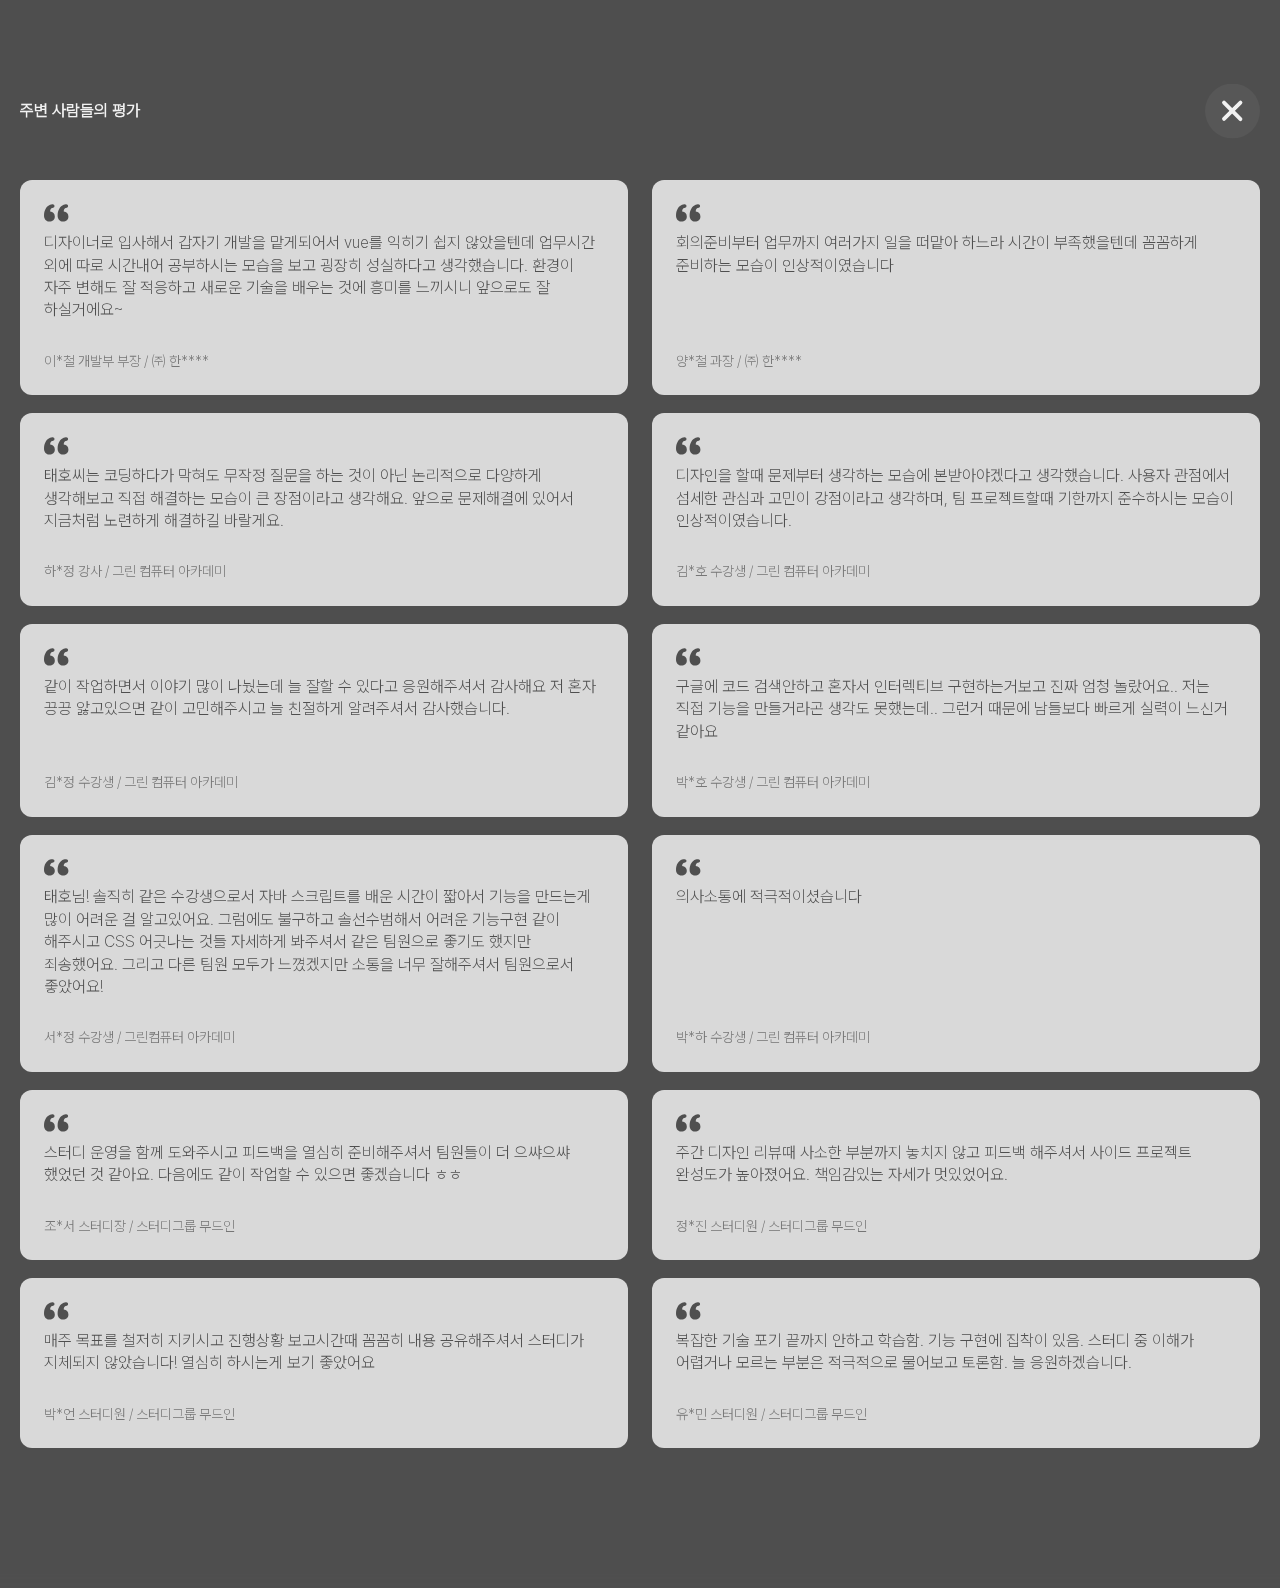
<file: test.html>
<!DOCTYPE html>
<html lang="ko">

<head>
  <meta charset="UTF-8" />
  <title>Ta3h0 포트폴리오</title>
  <meta name="viewport"
    content="width=device-width,initial-scale=1.0,user-scalable=no,maximum-scale=1.0,minimum-scale=1.0,target-densitydpi=medium-dpi" />
  <script src="https://code.jquery.com/jquery-3.6.4.min.js"
    integrity="sha256-oP6HI9z1XaZNBrJURtCoUT5SUnxFr8s3BzRl+cbzUq8=" crossorigin="anonymous"></script>
  <script src="https://unpkg.com/aos@2.3.1/dist/aos.js"></script>
  <link href="https://unpkg.com/aos@2.3.1/dist/aos.css" rel="stylesheet">
  <link rel="stylesheet" href="css/main.css" />
  <style>
    * {
      color: #4F4F4F;
    }

    body {
      padding-top: 100px;
    }

    .d-flex {
      display: flex;
      flex-wrap: wrap;
      max-width: 1280px;
      margin: 0 auto;
      justify-content: space-between;
      padding: 0 20px 140px 20px;
    }

    .item {
      display: flex;
      flex-direction: column;
      width: calc((100% / 3) - 12px);
      background-color: #d9d9d9;
      padding: 24px;
      transition: .3s;
      border-radius: 12px;
      margin-top: 18px;
      justify-content: space-between;
    }

    .item img {
      display: block;
      width: 25px;
      margin-bottom: 10px;
    }

    .item:hover {
      background-color: #f2f2f2;
    }

    p {
      margin-bottom: 30px;
      color: #4F4F4F;
    }

    span {
      color: #767676;
      font-size: 14px;
    }

    .closeBtn {
      position: absolute;
      top: 50%;
      right: 20px;
      z-index: 1;
      transform: translateY(-50%);
    }

    h1 {
      position: relative;
    }

    @media screen and (max-width: 1280px) {
      .item {
    width: calc(50% - 12px);
  }
    }
    @media screen and (max-width: 960px) {
      .item {
    width: 100%;
  }
    }
  </style>
</head>

<body style="background-color: #141414c0; backdrop-filter: blur(6px);">
  <h1 style="max-width: 1280px; padding: 0 20px; margin: 0 auto 40px auto !important; color: #f2f2f2;">주변 사람들의
    평가
    <img src="img/close.svg" alt="닫기" class="closeBtn" onclick="parent.closePopup()">
  </h1>
  <div class="d-flex">
    <div class="item">
      <div>
        <img src="img/semi-colon.svg" alt="세미콜론">
        <p>디자이너로 입사해서 갑자기 개발을 맡게되어서 vue를 익히기 쉽지 않았을텐데 업무시간 외에 따로 시간내어 공부하시는 모습을 보고 굉장히 성실하다고 생각했습니다. 환경이 자주 변해도 잘 적응하고
          새로운 기술을 배우는 것에 흥미를 느끼시니 앞으로도 잘 하실거에요~</p>
      </div>
      <span class="user">이*철 개발부 부장 / ㈜ 한****</span>
    </div>

    <div class="item">
      <div>
        <img src="img/semi-colon.svg" alt="세미콜론">
        <p>회의준비부터 업무까지 여러가지 일을 떠맡아 하느라 시간이 부족했을텐데 꼼꼼하게 준비하는 모습이 인상적이였습니다</p>
      </div>
      <span class="user">양*철 과장 / ㈜ 한****</span>
    </div>

    <div class="item">
      <div>
        <img src="img/semi-colon.svg" alt="세미콜론">
        <p>태호씨는 코딩하다가 막혀도 무작정 질문을 하는 것이 아닌 논리적으로 다양하게 생각해보고 직접 해결하는 모습이 큰 장점이라고 생각해요. 앞으로 문제해결에 있어서 지금처럼 노련하게 해결하길 바랄게요.
        </p>
      </div>
      <span class="user">하*정 강사 / 그린 컴퓨터 아카데미</span>
    </div>

    <div class="item">
      <div>
        <img src="img/semi-colon.svg" alt="세미콜론">
        <p>디자인을 할때 문제부터 생각하는 모습에 본받아야겠다고 생각했습니다. 사용자 관점에서 섬세한 관심과 고민이 강점이라고 생각하며, 팀 프로젝트할때 기한까지 준수하시는 모습이 인상적이였습니다.</p>
      </div>
      <span class="user">김*호 수강생 / 그린 컴퓨터 아카데미</span>
    </div>

    <div class="item">
      <div>
        <img src="img/semi-colon.svg" alt="세미콜론">
        <p>같이 작업하면서 이야기 많이 나눴는데 늘 잘할 수 있다고 응원해주셔서 감사해요 저 혼자 끙끙 앓고있으면 같이 고민해주시고 늘 친절하게 알려주셔서 감사했습니다.</p>
      </div>
      <span class="user">김*정 수강생 / 그린 컴퓨터 아카데미</span>
    </div>

    <div class="item">
      <div>
        <img src="img/semi-colon.svg" alt="세미콜론">
        <p>구글에 코드 검색안하고 혼자서 인터렉티브 구현하는거보고 진짜 엄청 놀랐어요.. 저는 직접 기능을 만들거라곤 생각도 못했는데.. 그런거 때문에 남들보다 빠르게 실력이 느신거 같아요</p>
      </div>
      <span class="user">박*호 수강생 / 그린 컴퓨터 아카데미</span>
    </div>

    <div class="item">
      <div>
        <img src="img/semi-colon.svg" alt="세미콜론">
        <p>태호님! 솔직히 같은 수강생으로서 자바 스크립트를 배운 시간이 짧아서 기능을 만드는게 많이 어려운 걸 알고있어요. 그럼에도 불구하고 솔선수범해서 어려운 기능구현 같이 해주시고 CSS 어긋나는 것들
          자세하게 봐주셔서 같은 팀원으로 좋기도 했지만 죄송했어요. 그리고 다른 팀원 모두가 느꼈겠지만 소통을 너무 잘해주셔서 팀원으로서 좋았어요!
        <p>
      </div>
      <span class="user">서*정 수강생 / 그린컴퓨터 아카데미</span>
    </div>

    <div class="item">
      <div>
        <img src="img/semi-colon.svg" alt="세미콜론">
        <p>의사소통에 적극적이셨습니다</p>
      </div>
      <span class="user">박*하 수강생 / 그린 컴퓨터 아카데미</span>
    </div>

    <div class="item">
      <div>
        <img src="img/semi-colon.svg" alt="세미콜론">
        <p>스터디 운영을 함께 도와주시고 피드백을 열심히 준비해주셔서 팀원들이 더 으쌰으쌰 했었던 것 같아요. 다음에도 같이 작업할 수 있으면 좋겠습니다 ㅎㅎ</p>
      </div>
      <span class="user">조*서 스터디장 / 스터디그룹 무드인</span>
    </div>

    <div class="item">
      <div>
        <img src="img/semi-colon.svg" alt="세미콜론">
        <p>주간 디자인 리뷰때 사소한 부분까지 놓치지 않고 피드백 해주셔서 사이드 프로젝트 완성도가 높아졌어요. 책임감있는 자세가 멋있었어요.</p>
      </div>
      <span class="user">정*진 스터디원 / 스터디그룹 무드인</span>
    </div>

    <div class="item">
      <div>
        <img src="img/semi-colon.svg" alt="세미콜론">
        <p>매주 목표를 철저히 지키시고 진행상황 보고시간때 꼼꼼히 내용 공유해주셔서 스터디가 지체되지 않았습니다! 열심히 하시는게 보기 좋았어요</p>
      </div>
      <span class="user">박*언 스터디원 / 스터디그룹 무드인</span>
    </div>

    <div class="item">
      <div>
        <img src="img/semi-colon.svg" alt="세미콜론">
        <p>복잡한 기술 포기 끝까지 안하고 학습함. 기능 구현에 집착이 있음. 스터디 중 이해가 어렵거나 모르는 부분은 적극적으로 물어보고 토론함. 늘 응원하겠습니다.</p>
      </div>
      <span class="user">유*민 스터디원 / 스터디그룹 무드인</span>
    </div>


  </div>

  <script>

  </script>

</body>

</html>
</file>
<file: css/main.css>
/* Font */
@font-face {
  font-family: 'Pretendard';
  font-weight: 200;
	font-style: normal;
	font-display: swap;
	src: url('../font/PretendardVariable.woff2') format('woff2-variations');
}

/* reset */
* {
  line-height: 1.4;
  color: #fff;
  text-decoration: none;
  margin: 0;
  padding: 0;
  list-style: none;
  box-sizing: border-box;
  font-size: 16px;
  white-space: -2.5px;
  font-family: 'Pretendard';
  word-break: keep-all;
}

img {
  object-fit: cover;
}

li {
  color: inherit;
}

body {
  background-color: #141414;
}

/* common */
.subText {
  color: #848484;
}

section {
  width: 100%;
  max-width: 1440px;
  padding: 20px 0;
  margin: 160px auto;
}

.f-width {
  max-width: none !important;
}

.sectionTitle {
  margin-bottom: 40px;
  font-size: 50px;
}

.c-pointer {
  cursor: pointer;
}

.d-flex {
  display: flex;
}

.title {
  font-size: 22px;
  margin-bottom: 16px;
}

.subTitle {
  font-weight: bold;
}

/* header */
.headerPannel {
  display: flex;
  justify-content: center;
  align-items: center;
  position: fixed;
  top: 20px;
  left: 50%;
  transform: translateX(-50%);
  z-index: 5;
}

.headerLeft {
  position: relative;
  border: 2px #404040 solid;
  background-color: #222;
  border-radius: #232323;
}

.headerMenu {
  position: relative;
  display: flex;
  color: white;
  padding: 10px 24px 10px 12px;
  margin-right: 12px;
}

.logo {
  width: auto;
  height: auto;
  display: block;
  margin-right: 18px;
}

.headerMenu .headerBg {
  position: absolute;
  top: 50%;
  left: 0;
  transform: translateY(-50%);
  display: block;
  z-index: -1;
}

.headerMenu li {
  padding: 8px 15px;
  display: flex;
  justify-content: center;
  align-items: center;
  font-weight: 400 !important;
  line-height: 1;
  border-radius: 1000px;
}

.headerMenu li.active {
  font-weight: 800;
  background-color: #444;
}

.headerContect {
  display: block;
  padding: 12px 28px;
  background-color: #222;
  color: #C7ff6a;
  border: 2px #c7ff6a solid;
  font-weight: bold;
  font-size: 18px;
  border-radius: 1000px;
}

/* heroSection */
.heroSection {
  height: 100vh;
  background: url("../img/mainBg.svg");
  text-align: center;
}

.visualArea {
  display: flex;
}

/* heroSection > swiper */
.phrase-box {
  position: relative;
  perspective: 1000px;
  width: 100%;
  height: 100px;
  margin: 150px auto 0px auto;
  overflow: hidden;
}

.cube {
  position: relative;
  transform-style: preserve-3d;
  height: 100px;
  width: 100%;
  transition: transform 1s ease-in-out;
  transform-origin: center center;
  cursor: pointer;
}

.face {
  position: absolute;
  display: flex;
  align-items: center;
  justify-content: center;
  font-size: 80px;
  font-weight: bold;
  color: #c0ff5a;
  backface-visibility: hidden;
  background: transparent;
  min-width: max-content;
  height: 100px;
  width: 100%;
  user-select: none;
  line-height: 1;
}

.front {
  transform: rotateX(0deg) translateZ(50px);
}

.bottom {
  transform: rotateX(-90deg) translateZ(50px);
}

.back {
  transform: rotateX(180deg) translateZ(50px);
}

.top {
  transform: rotateX(90deg) translateZ(50px);
}

.wheelIcon {
  width: 18px;
  height: 30px;
  background-color: #141414;
  border-radius: 1000px;
  position: relative;
  margin-left: 8px;
}

.wheelAni {
  position: absolute;
  top: 5px;
  left: 50%;
  transform: translate(-50%, 0);
  background-color: #c0ff5a;
  width: 4px;
  height: 8px;
  border-radius: 1000px;
  animation: wheel 1.5s infinite ease-out;
}

.squareArea {
  display: flex;
  justify-content: space-between;
  padding: 0 40px;
  margin-top: 80px;
}

/* About Me */
.aboutMe .inner {
  display: flex;
  align-items: center;
}

.hashTag {
  display: flex;
  justify-content: center;
  margin-top: 16px;
}

.hashTag span {
  margin: 0 12px;
}

.evaluation {
  font-weight: bold;
  padding: 15px 30px;
  border-radius: 1000px;
  color: #222;
  border: none;
  display: block;
  margin: 32px auto 0 auto;
}

.contour {
  width: 3px;
  height: 250px;
  background-color: #d7dce5;
  border-radius: 1000px;
  margin: 0 90px;
}

.infoArea>div {
  margin-top: 60px;
}

.infoArea>div>div {
  margin: 8px 0;
}

.infoArea>div>div img {
  margin: 0 12px;
}

.interview .sectionTitle {
  margin-bottom: 8px;
}

.interview>div {
  justify-content: space-between;
  flex-wrap: wrap;
  width: 100%;
}

.interview .item {
  width: calc(50% - 16px);
  padding: 32px;
  background-color: #26272E;
  border-radius: 24px;
  margin-top: 32px;
}

.interview .item p {
  line-height: 1.6;
}

.fade {
  position: absolute;
  top: 50%;
  left: 50%;
  width: 100%;
  transform: translate(-50%, -50%);
  z-index: 1;
  width: 101%;
}

.carousel-wrapper {
  width: 100%;
  overflow: hidden;
  position: relative;
}

.carousel-track {
  display: flex;
  width: max-content;
  will-change: transform;
}

.carousel-item {
  width: 139px;
  margin-right: 100px;
  border-radius: 32px;
  height: 139px;
  overflow: hidden;
  flex-shrink: 0;
}

.carousel-item img {
  width: 100%;
  height: 100%;
  object-fit: cover;
}

.web > div,
.design > div {
  justify-content: space-between;
}

.web .left,
.design .left {
  position: sticky;
  top: 46px;
  left: 0;
  height: fit-content;
  width: 25%
}

.web .right,
.design .right {
  width: 70%
}

.web .right .item {
  border-top: 1px solid #d7dce5;
  padding: 44px 0;
  justify-content: space-between;
}

.web .right .itemImg {
  width: 196px;
  height: 236px;
  display: block;
}

.web .right .item > div {
 width: calc(100% - 32px - 196px);
}

.web .right .item > div span {
  display: block;
}

.web .right .item > div .highlight {
  color: #c0ff5a;
}

.web .right .subTitle {
  font-size: 18px;
  margin-bottom: 32px;
}

.testArea {
  flex-direction: column;
  justify-content: space-between;
}

.btnArea button {
  padding: 10px 20px;
  border-radius: 12px;
  background-color: #2B2B2B;
  color: white;
  border: none;
  position: relative;
  overflow: hidden;
}

.btnArea button::after {
    content: '';
  width: 0;
  height: 100%;
  display: block;
  background-color: #ffffff42;
  position: absolute;
  top: 0;
  left: 0;
  z-index: 1;
  transition:.3s
}

.btnArea button:nth-of-type(1) {
  margin-right: 12px;
  background-color: #05a552;
  color: #141414;
  font-weight: 900;
}
.page {
  font-weight: 900;
}
.innerTitle {
  width: 80px;
}

.btnArea button:hover::after {
  width: 100%;
}

.web .right .item > div > div div {
  width: calc(100% - 80px);
}

.design .firstLine,
.design .secondLine,
.design .thirdLine,
.design .forthLine {
  display: flex;
  justify-content: space-between;
  flex-wrap: wrap;
  margin: 24px 0;
}

.design .firstLine .item {
  width: calc(25% - 18px);
}

.design .secondLine .item {
  width: 100%;
}

.design .thirdLine .item:nth-of-type(1),
.design .forthLine .item:nth-of-type(2) {
  width: calc(25% - 12px);
}

.design .thirdLine .item:nth-of-type(2),
.design .forthLine .item:nth-of-type(1) {
  width: calc(75% - 12px);
}

.design .item img {
  width: 100%;
  height: 100%;
  object-fit: cover;
  cursor: pointer;
}

.imageViewer {
  display: none;
}

.imageViewer.on {
  position: fixed;
  top: 0;
  left: 0;
  transition: .4s;
  background-color: #0000001f;
  backdrop-filter: blur(5px);
  width: 100vw;
  height: 100vh;
  display: flex;
  justify-content: center;
  align-items: center;
}

.imageViewer .image {
  width: auto;
  max-height: 90vh;
  object-fit: cover;
}








footer {
  background: #023F1F;
  background: linear-gradient(0deg, rgba(2, 63, 31, 1) 0%, rgba(4, 128, 64, 1) 36%, rgba(5, 165, 82, 1) 100%);
  border-top-left-radius: 195px;
  border-top-right-radius: 195px;
  height: 790px;
  position: relative;
}

footer>div {
  padding-top: 160px;

}

footer div h4,
footer div h2,
footer div p,
footer div span {
  text-align: center;
}

footer div div {
  position: relative;
}

.fadeText {
  position: absolute;
  top: -80px;
  left: 50%;
  transform: translateX(-50%);
  background: linear-gradient(0deg, rgb(255 255 255 / 0%) 0%, rgba(255, 255, 255, 1) 190%);
  -webkit-background-clip: text;
  -webkit-text-fill-color: transparent;
  opacity: 0.3;
}

.glass {
  padding: 0;
  width: 330px;
  height: 140px;
  margin: 40px auto 0 auto;
  /* 사이즈와 마진값은 임의의 설정으로 봐주세요 */
  background: linear-gradient(135deg, rgba(255, 255, 255, 0.5), rgba(255, 255, 255, 0.3) 30%);
  border-radius: 24px;
  border: solid 1px var(--color-gray);
  backdrop-filter: blur(20px);
  -webkit-backdrop-filter: blur(20px);
  box-shadow: 0 4px 34px rgba(0, 0, 0, 0.15);
  display: flex;
  flex-direction: column;
  justify-content: center;
  align-items: center;
}

.glass div {
  margin: 4px 0;
}

.glass div h3 {
  width: 83px;
}

.glass div p {
  width: 130px;
  text-align: left;
}

.copy {
  font-size: 12px;
  position: absolute;
  bottom: 10px;
  left: 50%;
  text-align: center;
  transform: translateX(-50%);
}

@keyframes scroll-left {
  0% {
    transform: translateX(0);
  }

  100% {
    transform: translateX(-50%);
  }
}


/* Animation */
@keyframes wheel {
  0% {
    transform: translate(-50%, 0);
  }

  100% {
    transform: translate(-50%, 5px);
  }
}
</file>
